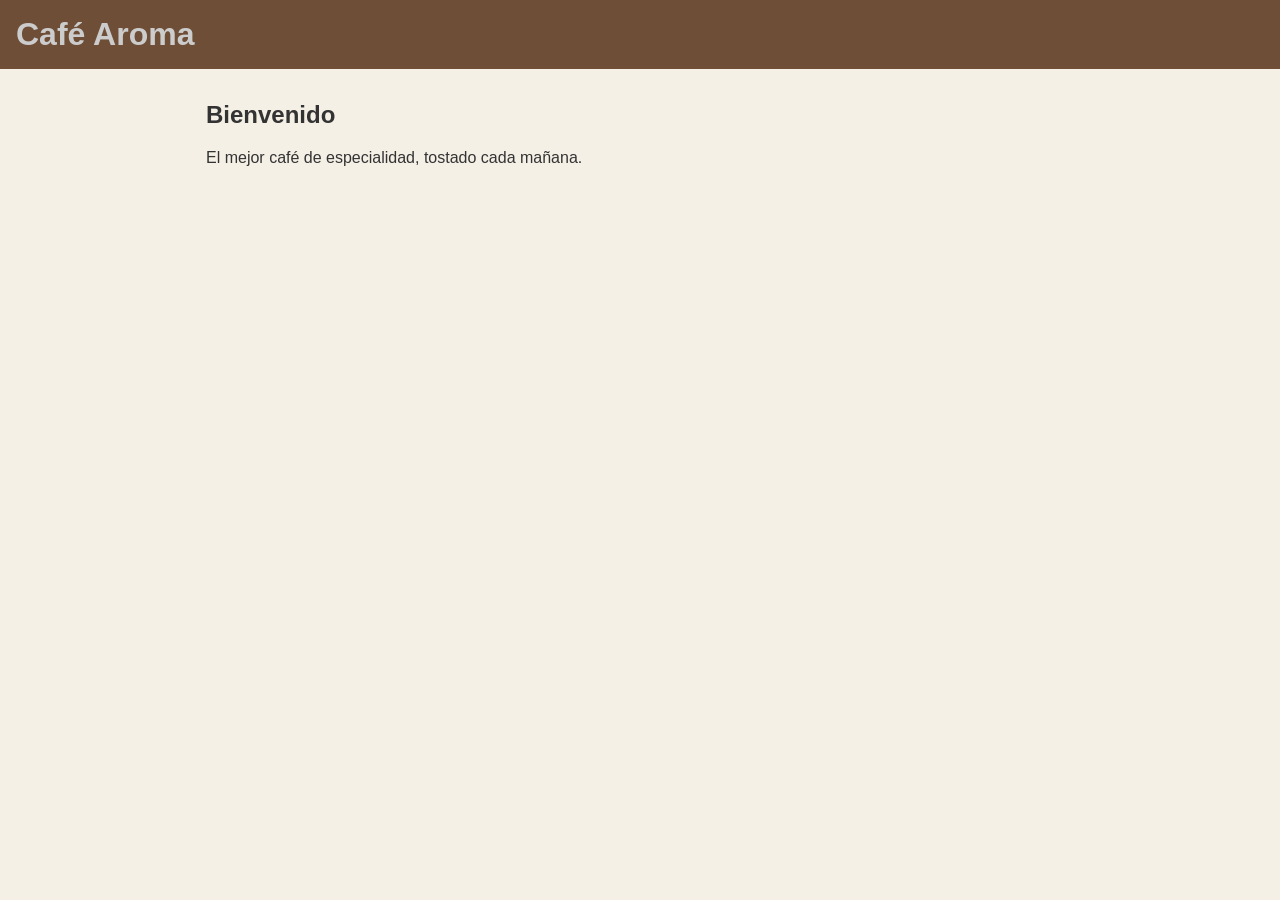
<file: index.html>
<!DOCTYPE html>
<html lang="es">
<head>
  <meta charset="UTF-8">
  <meta name="viewport" content="width=device-width, initial-scale=1.0">
 <title>Café Aroma - Inicio</title>
  <link rel="stylesheet" href="css/styles.css">
</head>
<body>
  <header>
    <h1>Café Aroma</h1>
  </header>

  <main>
    <h2>Bienvenido</h2>
    <p>El mejor café de especialidad, tostado cada mañana.</p>
  </main>

  <!-- FOOTER -->
  <script src="js/main.js"></script>
</body>
</html>
</file>
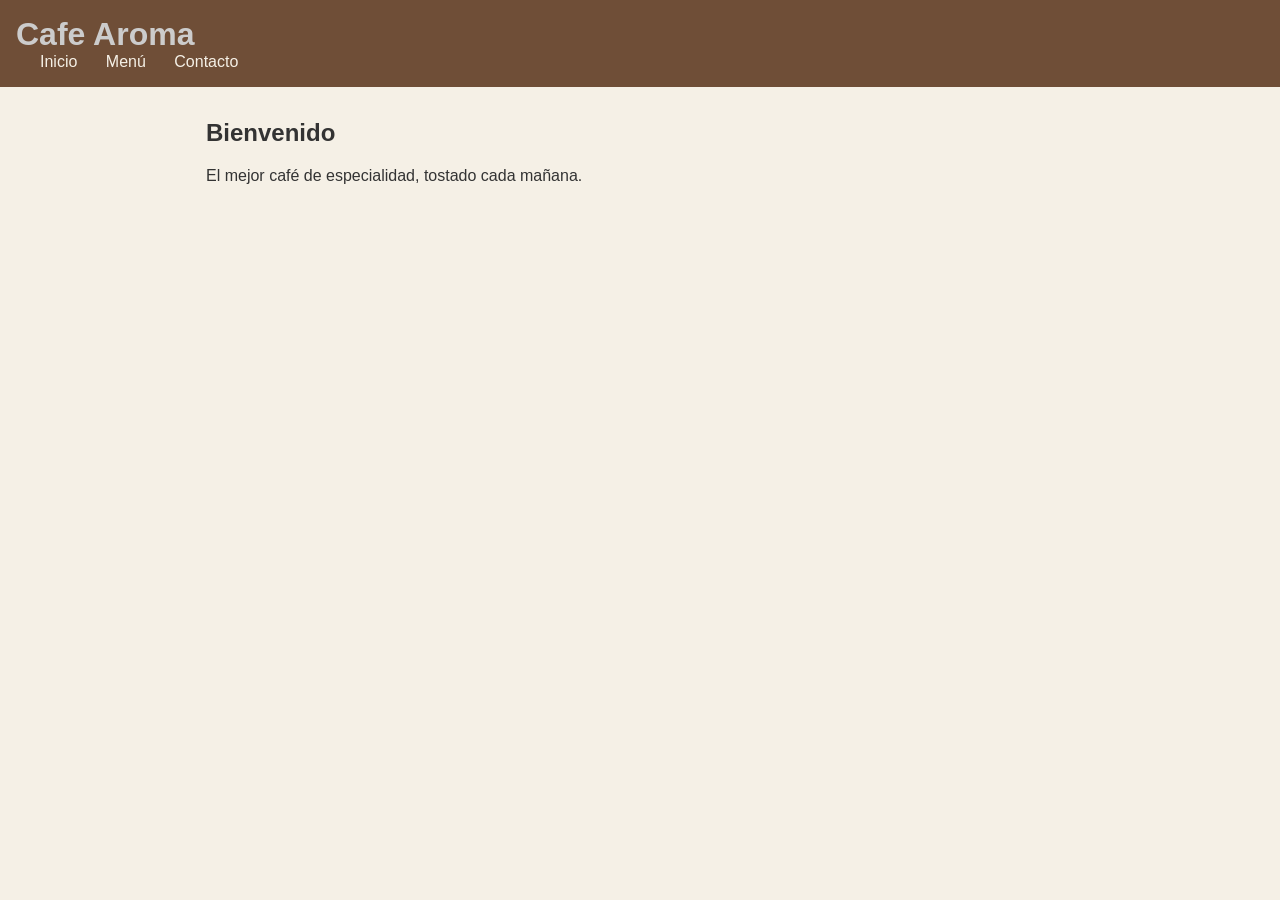
<file: contactos.html>
<!DOCTYPE html>
<html lang="es">
<head>
  <meta charset="UTF-8">
  <meta name="viewport" content="width=device-width, initial-scale=1.0">
  <title>Cafe Aroma - Contacto</title>
  <link rel="stylesheet" href="css/styles.css">
</head>
<body>
  <header>
    <h1 class="logo">Cafe Aroma</h1>
    <nav>
      <a href="index.html">Inicio</a>
      <a href="menu.html">Menú</a>
      <a href="contacto.html">Contacto</a>
    </nav>
  </header>

  <main>
    <h2>Bienvenido</h2>
    <p>El mejor café de especialidad, tostado cada mañana.</p>
    <!-- FORMULARIO -->
  </main>

  <!-- FOOTER -->
  <script src="js/main.js"></script>
</body>
</html>
</file>
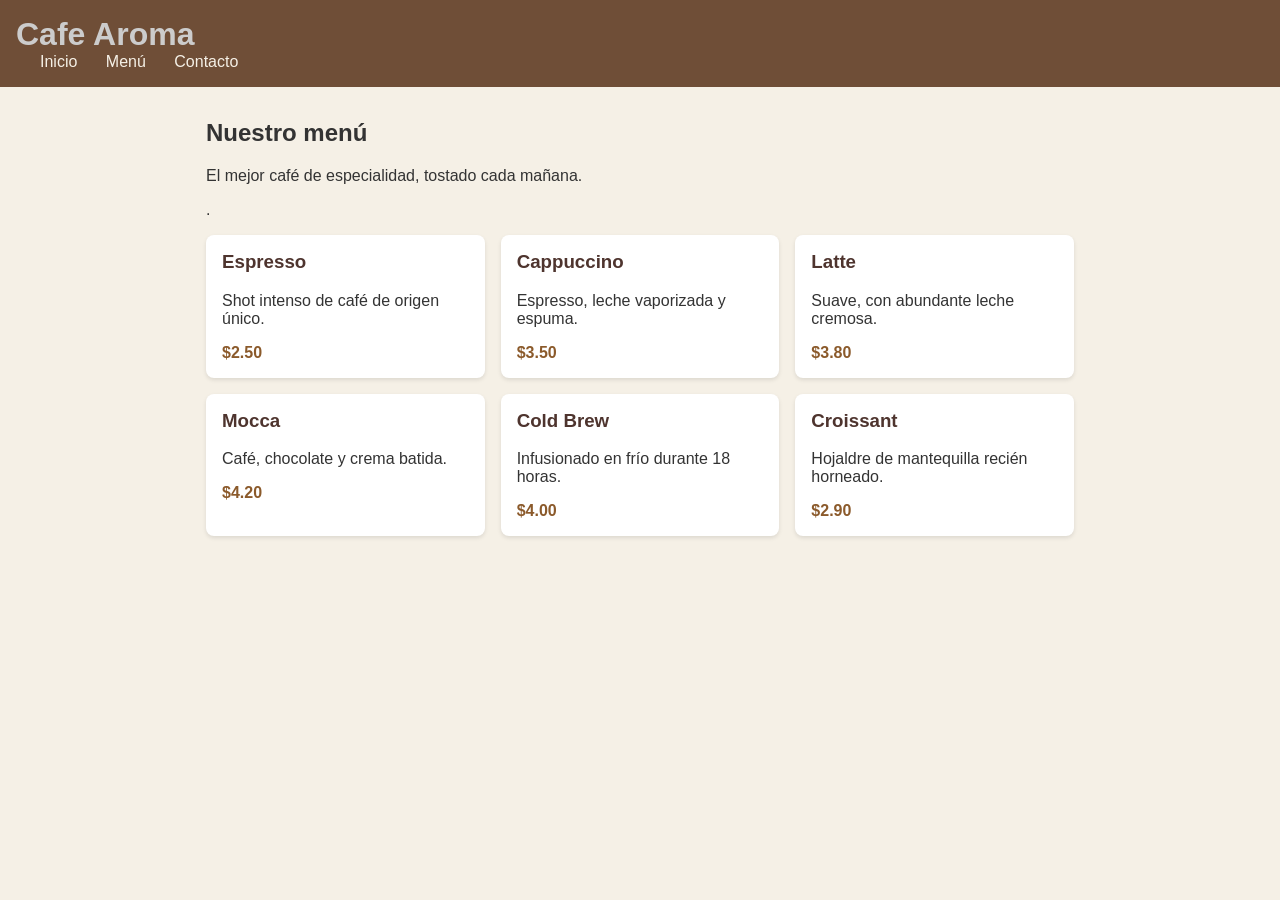
<file: menu.html>
<!DOCTYPE html>
<html lang="es">
<head>
  <meta charset="UTF-8">
  <meta name="viewport" content="width=device-width, initial-scale=1.0">
  <title>Cafe Aroma - Menú</title>
  <link rel="stylesheet" href="css/styles.css">
</head>
<body>
  <header>
    <h1 class="logo">Cafe Aroma</h1>
    <nav>
      <a href="index.html">Inicio</a>
      <a href="menu.html">Menú</a>
      <a href="contacto.html">Contacto</a>
    </nav>
  </header>

  <main>
    <h2>Nuestro menú</h2>
    <p>El mejor café de especialidad, tostado cada mañana.</p>
    <!-- PRODUCTOS -->.
         <ul class="productos">
      <li><h3>Espresso</h3><p>Shot intenso de café de origen único.</p><span class="precio">$2.50</span></li>
      <li><h3>Cappuccino</h3><p>Espresso, leche vaporizada y espuma.</p><span class="precio">$3.50</span></li>
      <li><h3>Latte</h3><p>Suave, con abundante leche cremosa.</p><span class="precio">$3.80</span></li>
      <li><h3>Mocca</h3><p>Café, chocolate y crema batida.</p><span class="precio">$4.20</span></li>
      <li><h3>Cold Brew</h3><p>Infusionado en frío durante 18 horas.</p><span class="precio">$4.00</span></li>
      <li><h3>Croissant</h3><p>Hojaldre de mantequilla recién horneado.</p><span class="precio">$2.90</span></li>
    </ul>
  </main>

  <!-- FOOTER -->
  <script src="js/main.js"></script>
</body>
</html>
</file>
<file: css/styles.css>
/* ===== BASE ===== */
* { box-sizing: border-box; }
body { font-family: Arial, sans-serif; margin: 0; background: #f5f0e6; color: #333; }
main { max-width: 900px; margin: 2rem auto; padding: 0 1rem; }

/* ===== CABECERA ===== */
header {
  background: #6f4e37;
  color: #cccccc;
  padding: 1rem;
}
header h1 { margin: 0; }
nav a { color: #f5f0e6; text-decoration: none; margin-left: 1.5rem; }
nav a:hover { text-decoration: underline; }

/* ===== MENU ===== */
.productos { list-style: none; padding: 0; display: grid; grid-template-columns: repeat(auto-fit, minmax(250px, 1fr)); gap: 1rem; }
.productos li { background: #fff; padding: 1rem; border-radius: 8px; box-shadow: 0 2px 4px rgba(0,0,0,.1); }
.productos h3 { margin-top: 0; color: #4e342e; }
.precio { font-weight: bold; color: #8b5a2b; }

/* ===== CONTACTO ===== */
form { display: grid; gap: .5rem; max-width: 500px; }
input, textarea { padding: .6rem; border: 1px solid #bbb; border-radius: 4px; font: inherit; }
button { padding: .7rem; background: #4e342e; color: #fff; border: 0; border-radius: 4px; cursor: pointer; }
#estado { color: #b00020; min-height: 1.2em; }

/* ===== FOOTER ===== */
</file>
